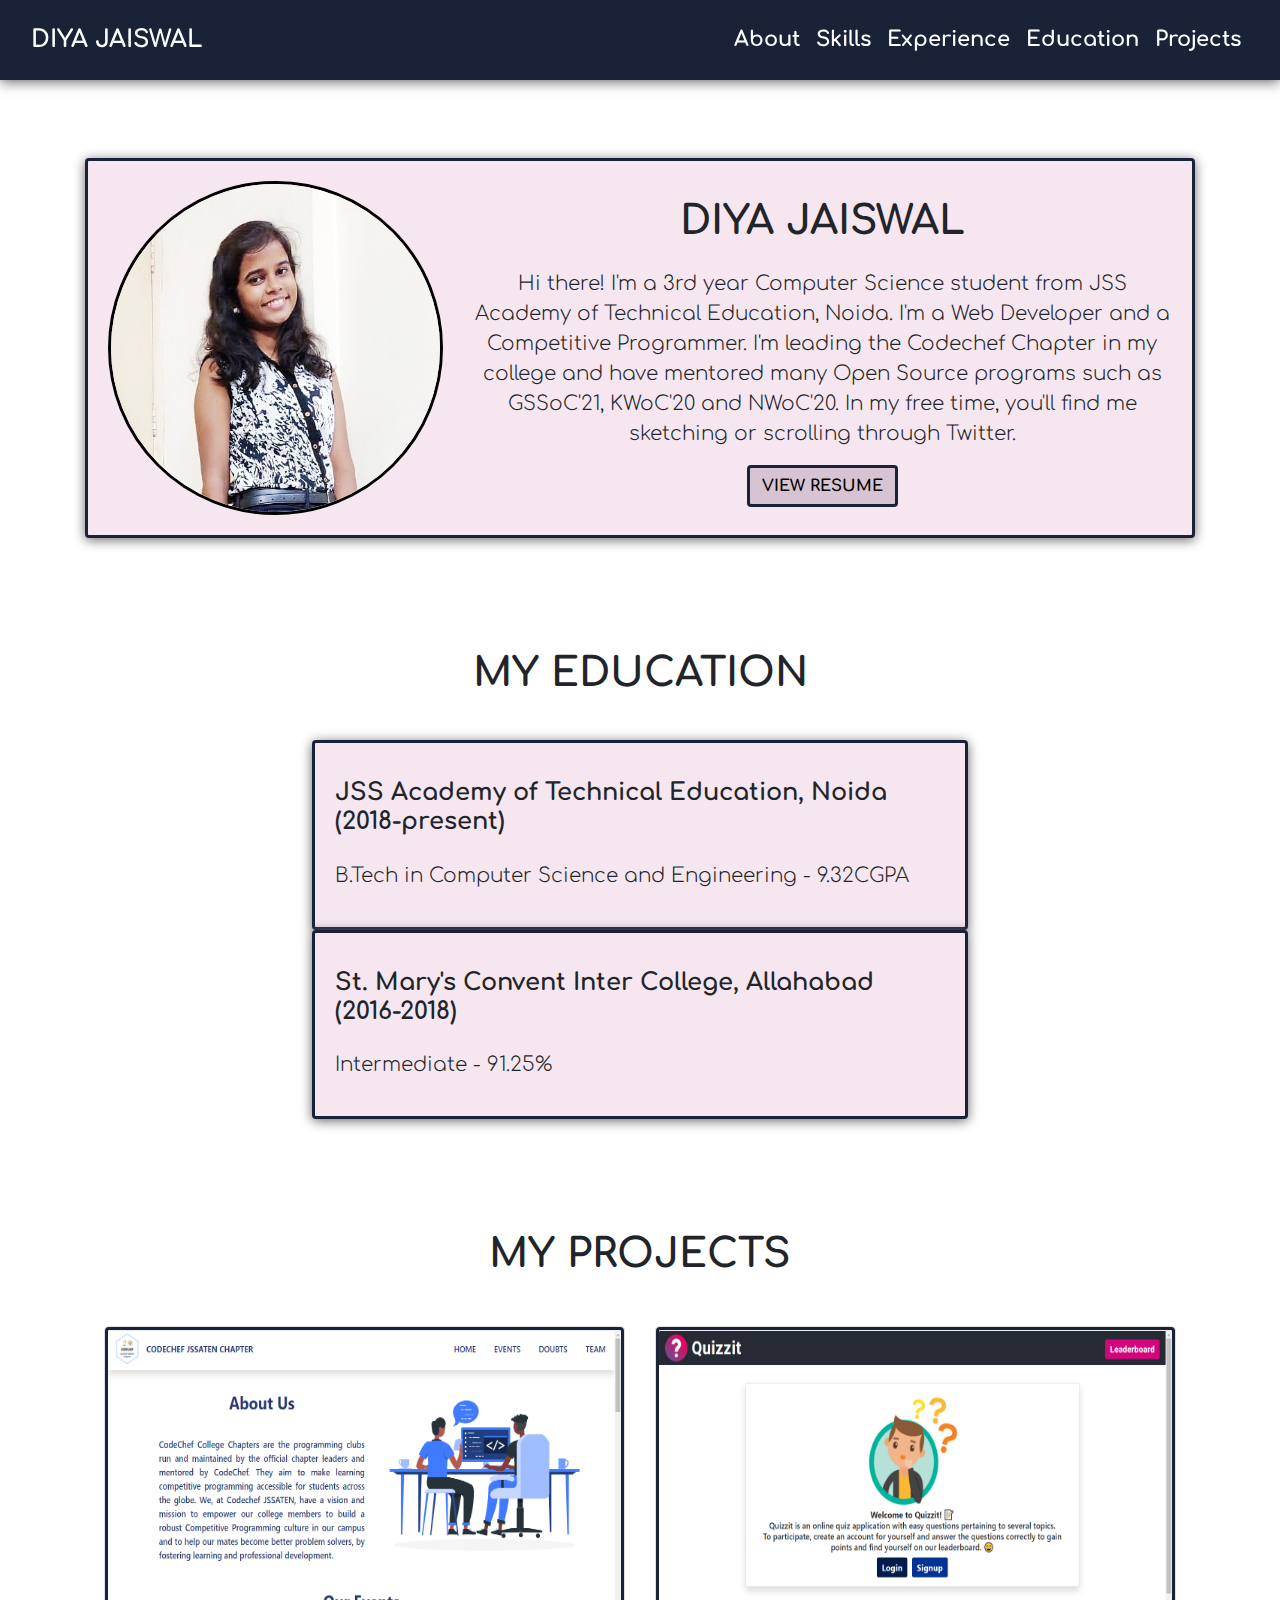
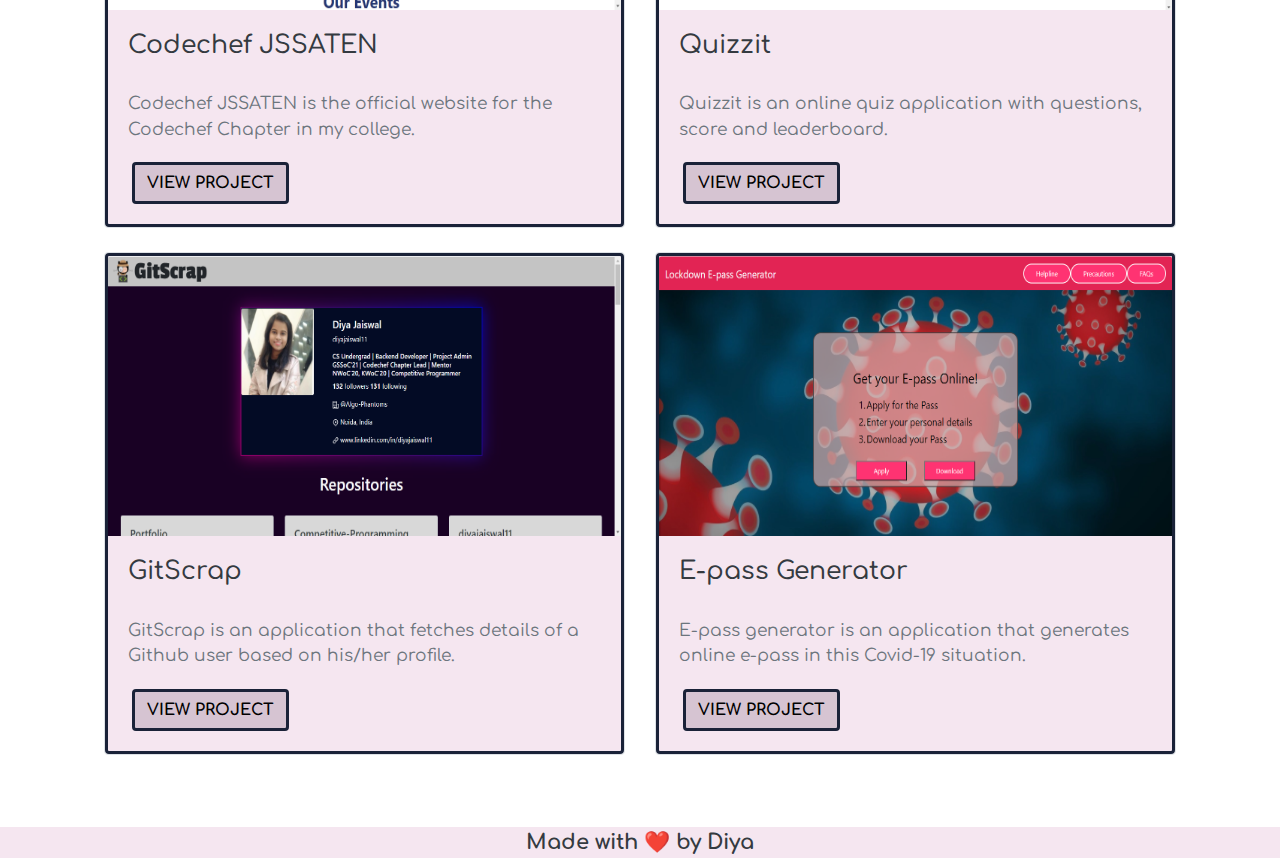
<file: index.html>
<!DOCTYPE html>
<html lang="en">

<head>
    <meta charset="UTF-8">
    <title>Diya Jaiswal</title>
    <link rel="icon" href="images/diya1.jpeg" type="image/icon type">
    <link rel="preconnect" href="https://fonts.gstatic.com">
    <link href="https://fonts.googleapis.com/css2?family=Comfortaa:wght@700&display=swap" rel="stylesheet">
    <meta name="google" content="notranslate" />
    <meta name="viewport" content="width=device-width, initial-scale=1.0" />
    <script src="https://code.jquery.com/jquery-2.1.3.min.js"></script>
    <link rel="stylesheet" href="https://maxcdn.bootstrapcdn.com/bootstrap/4.0.0/css/bootstrap.min.css"
        integrity="sha384-Gn5384xqQ1aoWXA+058RXPxPg6fy4IWvTNh0E263XmFcJlSAwiGgFAW/dAiS6JXm" crossorigin="anonymous" />
    <script src="https://stackpath.bootstrapcdn.com/bootstrap/4.2.1/js/bootstrap.min.js"
        integrity="sha384-B0UglyR+jN6CkvvICOB2joaf5I4l3gm9GU6Hc1og6Ls7i6U/mkkaduKaBhlAXv9k"
        crossorigin="anonymous"></script>
    <link rel="stylesheet" href="css/style.css">
</head>

<body>
    <!-- Navigation -->
    <nav class="navbar navbar-expand-lg navbar-dark fixed-top shadow py-3" id="mainNav">
        <div class="container-fluid">
            <a class="navbar-brand text-white text-anime" href="index.html"><b>DIYA JAISWAL</b></a>
            <button class="navbar-toggler" type="button" data-toggle="collapse" data-target="#navbarTogglerDemo02"
                aria-controls="navbarTogglerDemo02" aria-expanded="false" aria-label="Toggle navigation">
                <span class="navbar-toggler-icon"></span>
            </button>
            <div class="collapse navbar-collapse" id="navbarTogglerDemo02">
                <ul class="navbar-nav ml-auto">
                    <li class="nav-item">
                        <a class="nav-link text-white font-weight-bold" href="#">About</a>
                    </li>
                    <li class="nav-item">
                        <a class="nav-link text-white font-weight-bold" href="#">Skills</a>
                    </li>
                    <li class="nav-item">
                        <a class="nav-link text-white font-weight-bold" href="#">Experience</a>
                    </li>
                    <li class="nav-item">
                        <a class="nav-link text-white font-weight-bold" href="#">Education</a>
                    </li>

                    <li class="nav-item">
                        <a class="nav-link text-white font-weight-bold" href="#">Projects</a>
                    </li>
                </ul>
            </div>
        </div>
    </nav>
    <br><br><br><br><br>
    <!-- ABOUT SECTION -->
    <div class="container">
        <div class="card shadow mx-auto w-100">
            <div class="card-body">
                    <div class="align-items-center text-center">
                        <div class="row justify-content-center">
                            <div class="col-md-4 col-lg-4 order-md-1 d-flex justify-content-center">
                                <img class="img-fluid" src="images/diya1.jpeg" height="700" width="700"
                                    style="border-radius:50%;border: 3px solid #000000;">
                            </div>
                            <div class="col-lg-8 col-md-8  order-md-2 text-center ">
                                <h2 class="card-title mt-3"><b>DIYA JAISWAL</b></h2>
                                <p class="lead mt-4">Hi there! I'm a 3rd year Computer Science student from JSS Academy
                                    of Technical Education, Noida. I'm a Web Developer and a Competitive Programmer. I'm
                                    leading the Codechef Chapter in my college and have mentored many Open Source
                                    programs such as GSSoC'21, KWoC'20 and NWoC'20. In my free time, you'll find me
                                    sketching or scrolling through Twitter.
                                </p>
                                <a href="RESUME.pdf" target="_blank">
                                    <button class="btn  mx-1">
                                        <strong>VIEW RESUME</strong>
                                    </button>
                                </a>

                            </div>
                            
                        </div>

                    </div>
                </div>
            </div>
        </div>
    </div>
    <br><br><br>
    <!-- EDUCATION SECTION-->
    <div class="container ">
        <h2 class="card-title mt-3 text-center"><b>MY EDUCATION</b></h2>
        <br>
        <div class="card card-design mx-auto shadow mw-60 " style="width: 41rem;">
            <div class="card-body">
                <div class="mb-3">
                    <div class="align-items-center justify-content-center">
                        <div class="text-left">
                            <h4 class="card-title mt-3"><b>JSS Academy of Technical Education, Noida (2018-present)</b>
                            </h4>
                            <p class="lead mt-4">B.Tech in Computer Science and Engineering - 9.32CGPA
                            </p>

                        </div>
                    </div>
                </div>
            </div>
        </div>
        <div class="card card-design mx-auto shadow mw-60 " style="width: 41rem;">
            <div class="card-body">
                <div class="mb-3">
                    <div class="align-items-center justify-content-center">
                        <div class="text-left">
                            <h4 class="card-title mt-3"><b>St. Mary's Convent Inter College, Allahabad (2016-2018)</b>
                            </h4>
                            <p class="lead mt-4">Intermediate - 91.25%
                            </p>

                        </div>
                    </div>
                </div>
            </div>
        </div>
    </div>

    <br><br><br>
    <!-- PROJECTS SECTION-->
    <div class="container">
        <h2 class="card-title mt-3 text-center"><b>MY PROJECTS</b></h2>

        <div class="my-5">
            <div class="row mb-2 mx-1">
                <div class="col-md-6">
                    <div
                        class="row no-gutters border rounded overflow-hidden flex-md-row mb-4 shadow-sm h-md-250 position-relative">
                        <div class="col d-flex flex-column position-static card-design card">
                            <img class="card-img-top" src="images/codechef.png" height="280" width="300">
                            <div class="card-body">
                                <h4 class="mb-0 text-dark" style="font-size: 25px;">Codechef JSSATEN</h4>
                                <br>
                                <p class="mb-1 text-muted" style="font-size: 17px;">Codechef JSSATEN is the official
                                    website for the Codechef Chapter in my college.</p>
                                <a href="http://codechef-jssaten.herokuapp.com/" target="_blank">
                                    <button class="btn mt-3 mx-1">
                                        <strong>VIEW PROJECT</strong>
                                    </button>
                                </a>
                            </div>
                        </div>
                    </div>
                </div>
                <div class="col-md-6">
                    <div
                        class="row no-gutters border rounded overflow-hidden flex-md-row mb-4 shadow-sm h-md-250 position-relative">
                        <div class="col d-flex flex-column position-static card-design card">
                            <img class="card-img-top" src="images/quizzit.png" height="280" width="300">
                            <div class="card-body">
                                <h4 class="mb-0 text-dark" style="font-size: 25px;">Quizzit</h4>
                                <br>
                                <p class="mb-1 text-muted" style="font-size: 17px;">Quizzit is an online quiz
                                    application with questions, score and leaderboard.
                                </p>
                                <a href="http://quizzitdiyajaiswal11.pythonanywhere.com/" target="_blank">
                                    <button class="btn mt-3 mx-1">
                                        <strong>VIEW PROJECT</strong>
                                    </button>
                                </a>
                            </div>
                        </div>
                    </div>
                </div>

                <div class="col-md-6">
                    <div
                        class="row no-gutters border rounded overflow-hidden flex-md-row mb-4 shadow-sm h-md-250 position-relative">
                        <div class="col d-flex flex-column position-static card-design card">
                            <img class="card-img-top" src="images/gitscrap.png" height="280" width="300">
                            <div class="card-body">
                                <h4 class="mb-0 text-dark" style="font-size: 25px;">GitScrap</h4>
                                <br>
                                <p class="mb-1 text-muted" style="font-size: 17px;">GitScrap is an application that
                                    fetches details of a Github user based on his/her profile.
                                </p>
                                <a href="http://gitscrapdiya11.pythonanywhere.com/" target="_blank">
                                    <button class="btn mt-3 mx-1">
                                        <strong>VIEW PROJECT</strong>
                                    </button>
                                </a>
                            </div>
                        </div>
                    </div>
                </div>
                <div class="col-md-6">
                    <div
                        class="row no-gutters border rounded overflow-hidden flex-md-row mb-4 shadow-sm h-md-250 position-relative">
                        <div class="col d-flex flex-column position-static card-design card">
                            <img class="card-img-top" src="images/hackcorona.png" height="280" width="300">
                            <div class="card-body">
                                <h4 class="mb-0 text-dark" style="font-size: 25px;">E-pass Generator</h4>
                                <br>
                                <p class="mb-1 text-muted" style="font-size: 17px;">E-pass generator is an application
                                    that generates online e-pass in this Covid-19 situation.
                                </p>
                                <a href="http://e-pass-generator.herokuapp.com/" target="_blank">
                                    <button class="btn mt-3 mx-1">
                                        <strong>VIEW PROJECT</strong>
                                    </button>
                                </a>
                            </div>
                        </div>
                    </div>
                </div>
            </div>
        </div>
    </div>

    <footer class="footer">
        <div class="container-fluid" style="background-color:#f5e6f0;width: 100%;text-align: center; margin-top:10px;">
            <span class="text-dark"><b>Made with &#10084;&#65039; by Diya</b></span>
        </div>
    </footer>

</body>

</html>
</file>
<file: css/style.css>
body {
    font-family: 'Comfortaa', cursive;
    font-size: 21px;
    background-color: #ffffff;
}
.navbar {
    background-image: linear-gradient(16deg, #1A2238 0%, #1A2238 80%);
}
.shadow {
    box-shadow: 0 2px 12px rgb(107, 102, 102);
}
.masthead {
    height: auto;
    box-shadow: 0 16px 48px #1b262c;
    padding-top: 18px;
}
:root {
    --mainColor: #0a4c48;
}
.text-anime {
    background-position: 0 100%;
    font-size: 24px;
    background-repeat: repeat-x;
    background-size: 4px 4px;
    text-decoration: none;
}

h2 {
    font-size: 40px;
    font-weight: 800;
}

.card {
    background-color: #f5e6f0;
    border: 3px solid #1A2238;
    box-shadow: #1A2238;
    max-width: 100%;
}

.btn {
    border: 3px solid #1A2238;
    background-color: rgb(214, 196, 210);
    outline:none;  
}
</file>
